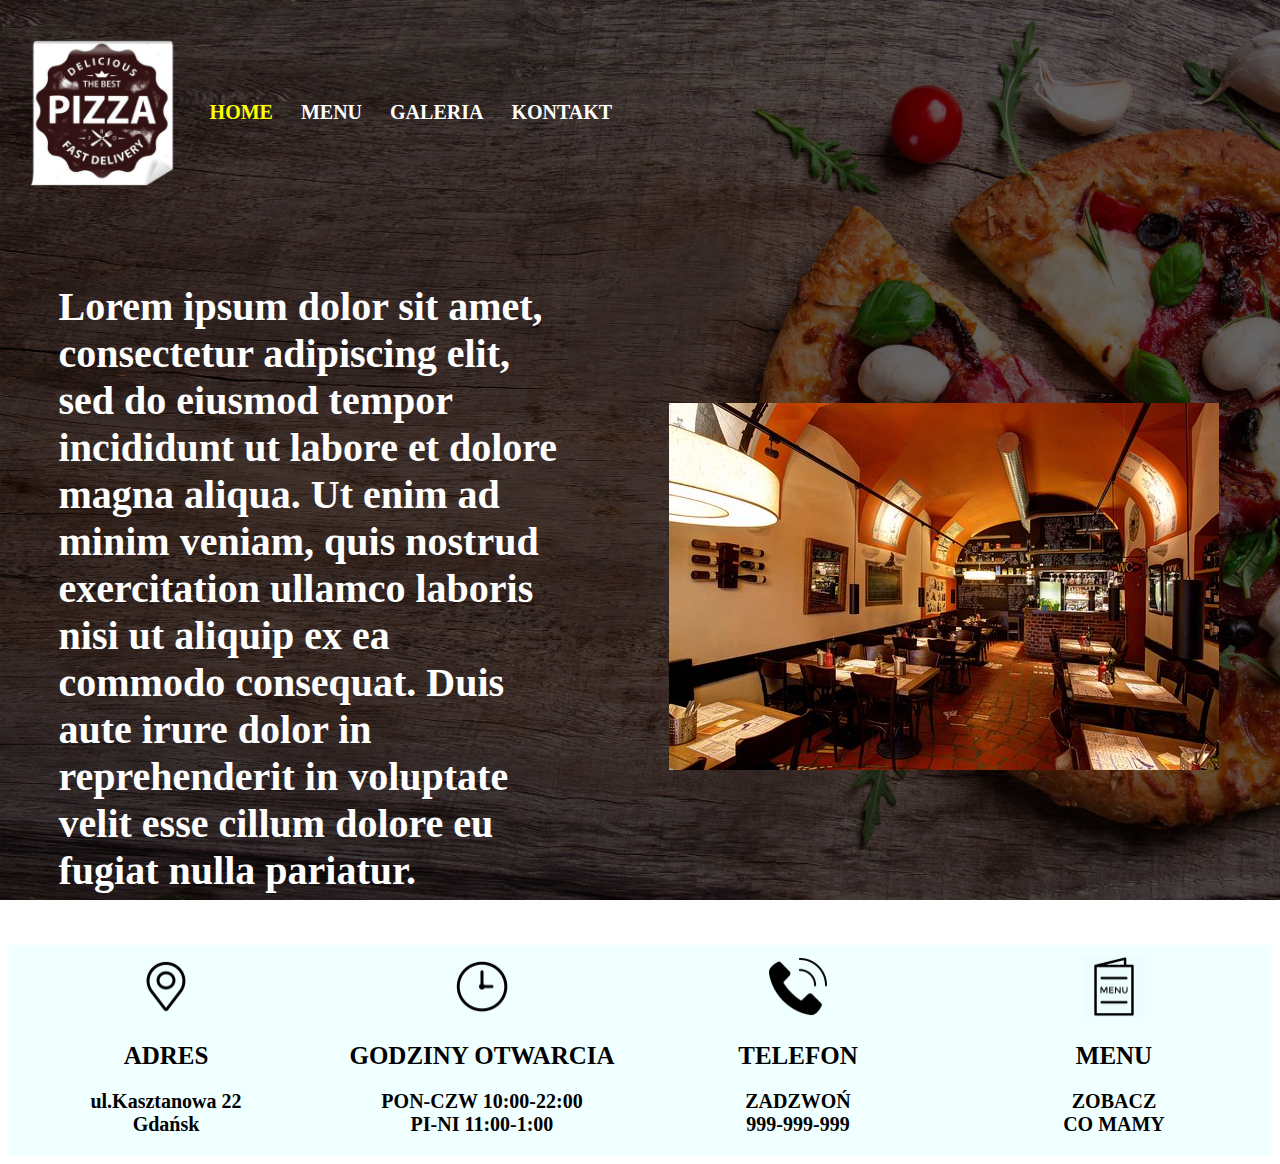
<file: index.html>
<!DOCTYPE html>
<html lang="en">
<head>
    <meta charset="UTF-8">
    <title>PIZZA</title>
    <link rel="stylesheet" href="css/style.css">
    <script src="js/jquery-3.5.1.js"></script>
    <script src="js/lightslider.js"></script>
    <script type="text/javascript" src="js/script.js">

    </script>
</head>
<body>

<div class="header">
    <img src="pictures/logo.png" width="15%" height="15%">
    <ul class="m-nav__list">
        <li class="m-nav__list-item"><a class="m-nav__item" style="color: yellow" title="HOME" href="index.html">HOME</a></li>
        <li class="m-nav__list-item"><a class="m-nav__item" title="MENU" href="menu.html">MENU</a></li>
        <li class="m-nav__list-item"><a class="m-nav__item" title="GALERIA" href="gallery.html">GALERIA</a></li>
        <li class="m-nav__list-item"><a class="m-nav__item" title="KONTAKT" href="kontakt.html">KONTAKT</a></li>
    </ul>
</div>
<div class="bodyy">
    <div class="bodycontent">
    <span class="mainwelcome">
        Lorem ipsum dolor sit amet, consectetur adipiscing elit, sed do eiusmod tempor incididunt ut labore et dolore magna aliqua. Ut enim ad minim veniam, quis nostrud exercitation ullamco laboris nisi ut aliquip ex ea commodo consequat. Duis aute irure dolor in reprehenderit in voluptate velit esse cillum dolore eu fugiat nulla pariatur.
    </span>
    </div>
    <div class="bodycontent">
        <img src="pictures/outside.jpg" id="picture">
    </div>
</div>
<footer>
    <div class="footericons">
        <img src="pictures/place.png" width="20%" height="20%">
        <span class="footericons_title">ADRES</span>
        <span class="footericons_describe">ul.Kasztanowa 22<br>Gdańsk</span>
    </div>
    <div class="footericons">
        <img src="pictures/clock.png" width="20%" height="20%">
        <span class="footericons_title">GODZINY OTWARCIA</span>
        <span class="footericons_describe">PON-CZW 10:00-22:00<BR>PI-NI 11:00-1:00</span>
    </div>
    <div class="footericons">
        <img src="pictures/phone.png" width="20%" height="20%">
        <span class="footericons_title">TELEFON</span>
        <span class="footericons_describe">ZADZWOŃ<br>999-999-999</span>
    </div>
    <div class="footericons">
        <img src="pictures/menu.png" width="20%" height="20%">
        <span class="footericons_title">MENU</span>
        <span class="footericons_describe"><a href="menu.html" style="text-decoration: none; color: black;">ZOBACZ<br>CO MAMY</a></span>
    </div>
</footer>

</body>
</html>
</file>
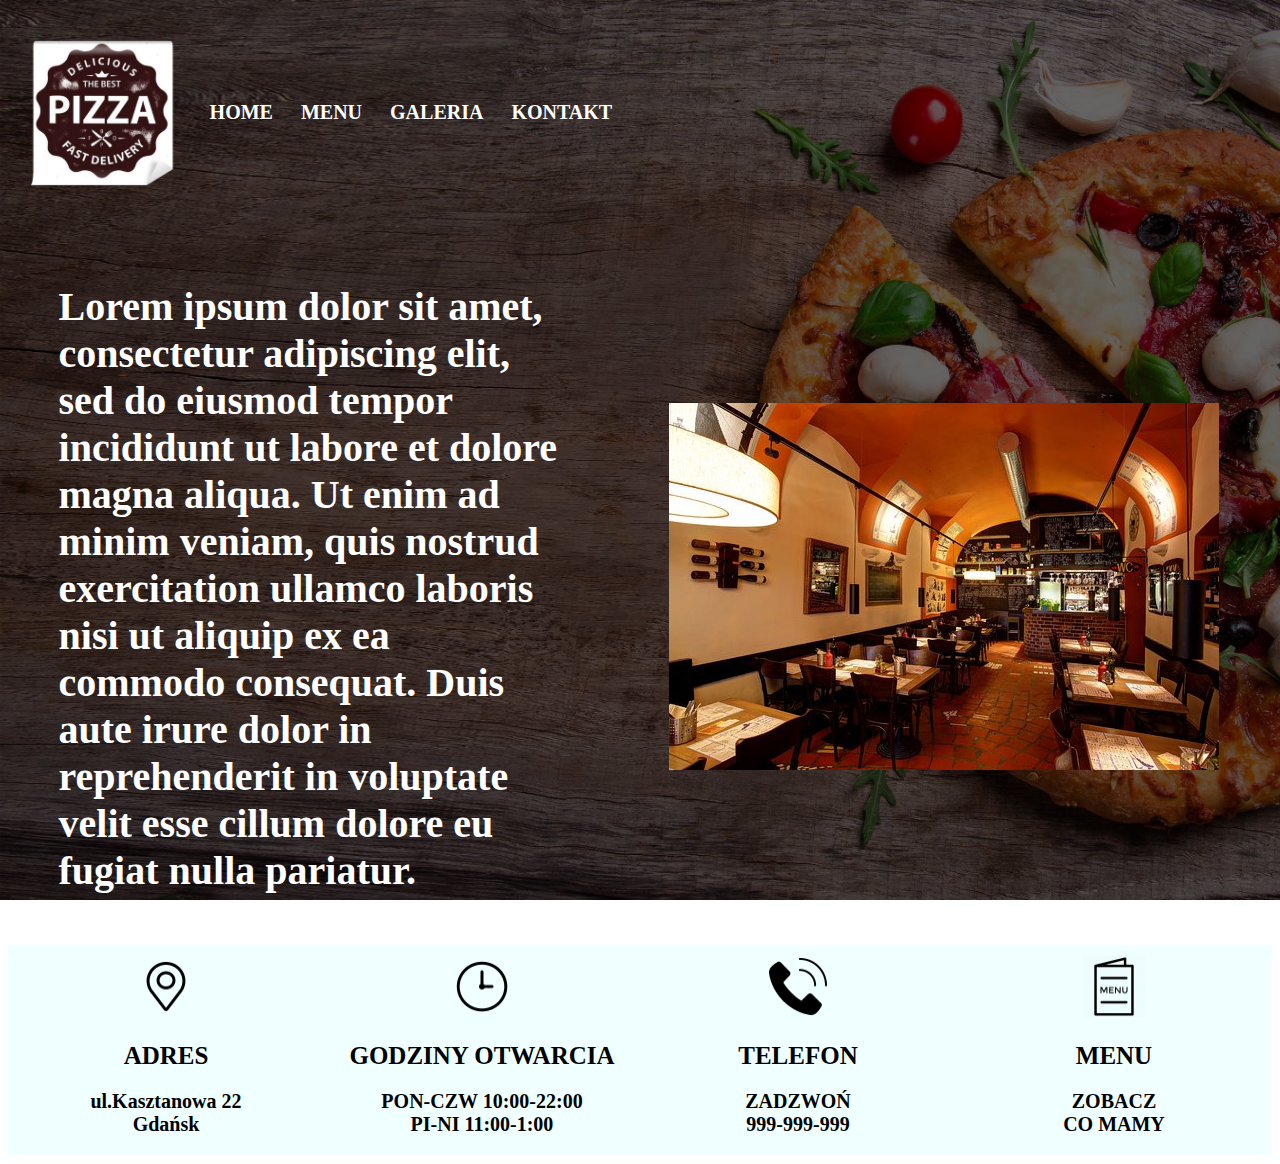
<file: home.html>
<!DOCTYPE html>
<html lang="en">
<head>
    <meta charset="UTF-8">
    <title>PIZZA</title>
    <link rel="stylesheet" href="css/style.css">
    <script src="js/jquery-3.5.1.js"></script>
    <script src="js/lightslider.js"></script>
    <script type="text/javascript" src="js/script.js">

    </script>
</head>
<body>

<div class="header">
    <img src="pictures/logo.png" width="15%" height="15%">
    <ul class="m-nav__list">
        <li class="m-nav__list-item"><a class="m-nav__item" title="HOME" href="home.html">HOME</a></li>
        <li class="m-nav__list-item"><a class="m-nav__item" title="MENU" href="menu.html">MENU</a></li>
        <li class="m-nav__list-item"><a class="m-nav__item" title="GALERIA" href="gallery.html">GALERIA</a></li>
        <li class="m-nav__list-item"><a class="m-nav__item" title="KONTAKT" href="kontakt.html">KONTAKT</a></li>
    </ul>
</div>
<div class="bodyy">
    <div class="bodycontent">
    <span class="mainwelcome">
        Lorem ipsum dolor sit amet, consectetur adipiscing elit, sed do eiusmod tempor incididunt ut labore et dolore magna aliqua. Ut enim ad minim veniam, quis nostrud exercitation ullamco laboris nisi ut aliquip ex ea commodo consequat. Duis aute irure dolor in reprehenderit in voluptate velit esse cillum dolore eu fugiat nulla pariatur.
    </span>
    </div>
    <div class="bodycontent">
        <img src="pictures/outside.jpg" id="picture">
    </div>
</div>
<footer>
    <div class="footericons">
        <img src="pictures/place.png" width="20%" height="20%">
        <span class="footericons_title">ADRES</span>
        <span class="footericons_describe">ul.Kasztanowa 22<br>Gdańsk</span>
    </div>
    <div class="footericons">
        <img src="pictures/clock.png" width="20%" height="20%">
        <span class="footericons_title">GODZINY OTWARCIA</span>
        <span class="footericons_describe">PON-CZW 10:00-22:00<BR>PI-NI 11:00-1:00</span>
    </div>
    <div class="footericons">
        <img src="pictures/phone.png" width="20%" height="20%">
        <span class="footericons_title">TELEFON</span>
        <span class="footericons_describe">ZADZWOŃ<br>999-999-999</span>
    </div>
    <div class="footericons">
        <img src="pictures/menu.png" width="20%" height="20%">
        <span class="footericons_title">MENU</span>
        <span class="footericons_describe"><a>ZOBACZ<br>CO MAMY</a></span>
    </div>
</footer>

</body>
</html>
</file>
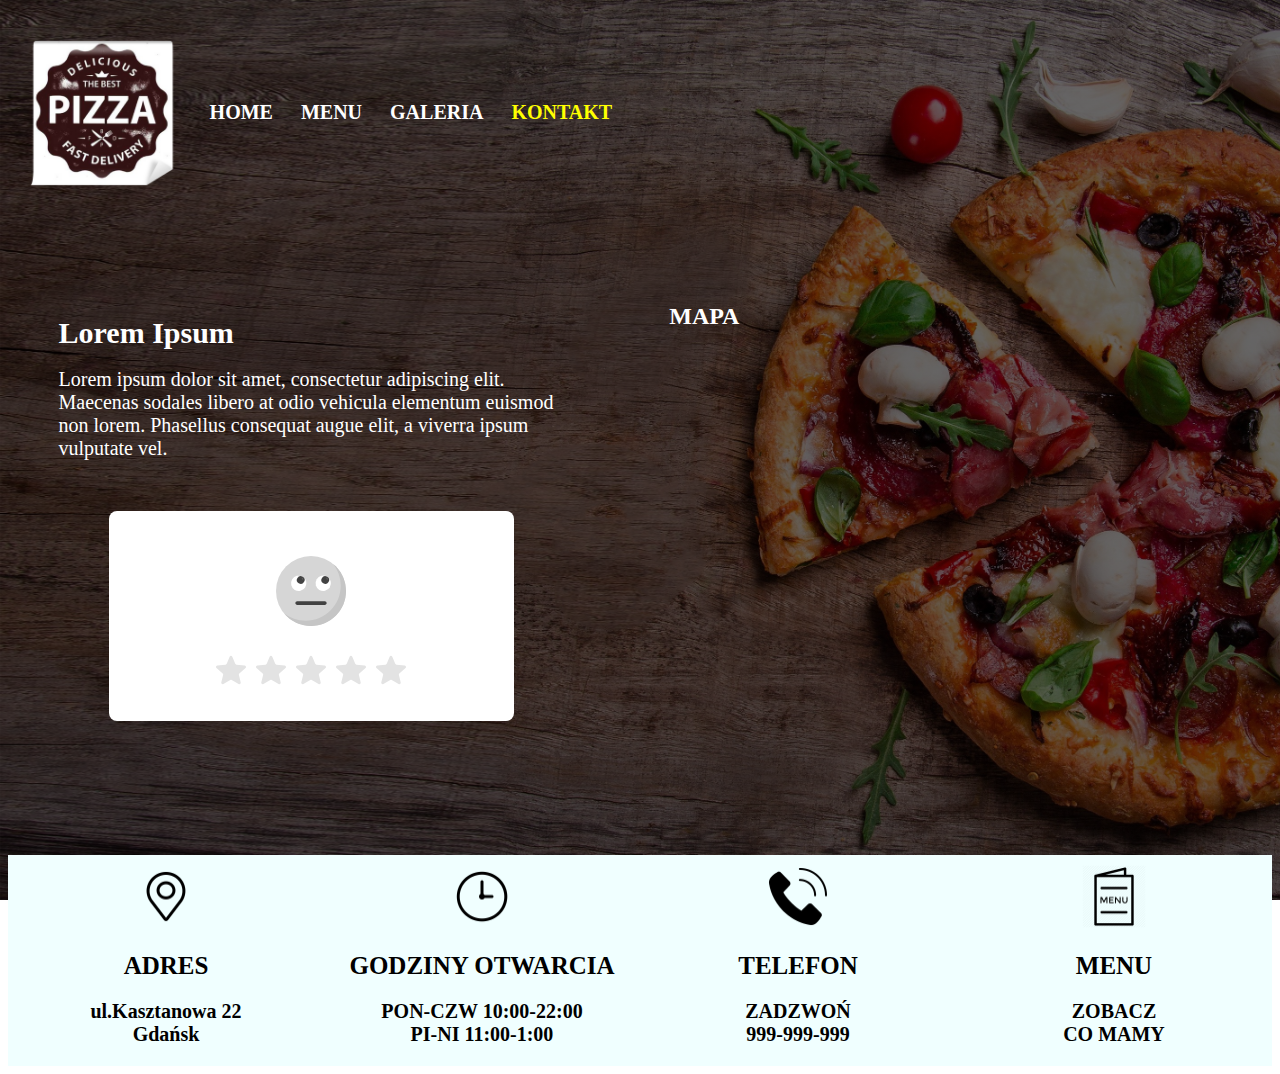
<file: kontakt.html>
<!DOCTYPE html>
<html lang="en">
<head>
    <meta charset="UTF-8">
    <title>PIZZA</title>
    <link rel="stylesheet" href="css/style.css">
    <script src="js/jquery-3.5.1.js"></script>
    <script src="js/lightslider.js"></script>
    <script type="text/javascript" src="js/script.js"></script>


</head>
<body>

<div class="header">
    <img src="pictures/logo.png" width="15%" height="15%">
    <ul class="m-nav__list">
        <li class="m-nav__list-item"><a class="m-nav__item" title="HOME" href="index.html">HOME</a></li>
        <li class="m-nav__list-item"><a class="m-nav__item" title="MENU" href="menu.html">MENU</a></li>
        <li class="m-nav__list-item"><a class="m-nav__item" title="GALERIA" href="gallery.html">GALERIA</a></li>
        <li class="m-nav__list-item"><a class="m-nav__item" style="color: yellow" title="KONTAKT" href="kontakt.html">KONTAKT</a></li>
    </ul>
</div>
<div class="bodyy">
    <div class="bodycontent">
        <span class="titlekontakt">Lorem Ipsum</span><br><br>
        <span class="describekontakt">Lorem ipsum dolor sit amet, consectetur adipiscing elit. Maecenas sodales libero at odio vehicula elementum euismod non lorem. Phasellus consequat augue elit, a viverra ipsum vulputate vel. </span>
        <div class="container">
            <div class="feedback">
                <div class="rating">
                    <input type="radio" name="rating" id="rating-5">
                    <label for="rating-5"></label>
                    <input type="radio" name="rating" id="rating-4">
                    <label for="rating-4"></label>
                    <input type="radio" name="rating" id="rating-3">
                    <label for="rating-3"></label>
                    <input type="radio" name="rating" id="rating-2">
                    <label for="rating-2"></label>
                    <input type="radio" name="rating" id="rating-1">
                    <label for="rating-1"></label>
                    <div class="emoji-wrapper">
                        <div class="emoji">
                            <svg class="rating-0" xmlns="http://www.w3.org/2000/svg" viewBox="0 0 512 512">
                                <circle cx="256" cy="256" r="256" fill="#ffd93b"/>
                                <path d="M512 256c0 141.44-114.64 256-256 256-80.48 0-152.32-37.12-199.28-95.28 43.92 35.52 99.84 56.72 160.72 56.72 141.36 0 256-114.56 256-256 0-60.88-21.2-116.8-56.72-160.72C474.8 103.68 512 175.52 512 256z" fill="#f4c534"/>
                                <ellipse transform="scale(-1) rotate(31.21 715.433 -595.455)" cx="166.318" cy="199.829" rx="56.146" ry="56.13" fill="#fff"/>
                                <ellipse transform="rotate(-148.804 180.87 175.82)" cx="180.871" cy="175.822" rx="28.048" ry="28.08" fill="#3e4347"/>
                                <ellipse transform="rotate(-113.778 194.434 165.995)" cx="194.433" cy="165.993" rx="8.016" ry="5.296" fill="#5a5f63"/>
                                <ellipse transform="scale(-1) rotate(31.21 715.397 -1237.664)" cx="345.695" cy="199.819" rx="56.146" ry="56.13" fill="#fff"/>
                                <ellipse transform="rotate(-148.804 360.25 175.837)" cx="360.252" cy="175.84" rx="28.048" ry="28.08" fill="#3e4347"/>
                                <ellipse transform="scale(-1) rotate(66.227 254.508 -573.138)" cx="373.794" cy="165.987" rx="8.016" ry="5.296" fill="#5a5f63"/>
                                <path d="M370.56 344.4c0 7.696-6.224 13.92-13.92 13.92H155.36c-7.616 0-13.92-6.224-13.92-13.92s6.304-13.92 13.92-13.92h201.296c7.696.016 13.904 6.224 13.904 13.92z" fill="#3e4347"/>
                            </svg>
                            <svg class="rating-1" xmlns="http://www.w3.org/2000/svg" viewBox="0 0 512 512">
                                <circle cx="256" cy="256" r="256" fill="#ffd93b"/>
                                <path d="M512 256A256 256 0 0 1 56.7 416.7a256 256 0 0 0 360-360c58.1 47 95.3 118.8 95.3 199.3z" fill="#f4c534"/>
                                <path d="M328.4 428a92.8 92.8 0 0 0-145-.1 6.8 6.8 0 0 1-12-5.8 86.6 86.6 0 0 1 84.5-69 86.6 86.6 0 0 1 84.7 69.8c1.3 6.9-7.7 10.6-12.2 5.1z" fill="#3e4347"/>
                                <path d="M269.2 222.3c5.3 62.8 52 113.9 104.8 113.9 52.3 0 90.8-51.1 85.6-113.9-2-25-10.8-47.9-23.7-66.7-4.1-6.1-12.2-8-18.5-4.2a111.8 111.8 0 0 1-60.1 16.2c-22.8 0-42.1-5.6-57.8-14.8-6.8-4-15.4-1.5-18.9 5.4-9 18.2-13.2 40.3-11.4 64.1z" fill="#f4c534"/>
                                <path d="M357 189.5c25.8 0 47-7.1 63.7-18.7 10 14.6 17 32.1 18.7 51.6 4 49.6-26.1 89.7-67.5 89.7-41.6 0-78.4-40.1-82.5-89.7A95 95 0 0 1 298 174c16 9.7 35.6 15.5 59 15.5z" fill="#fff"/>
                                <path d="M396.2 246.1a38.5 38.5 0 0 1-38.7 38.6 38.5 38.5 0 0 1-38.6-38.6 38.6 38.6 0 1 1 77.3 0z" fill="#3e4347"/>
                                <path d="M380.4 241.1c-3.2 3.2-9.9 1.7-14.9-3.2-4.8-4.8-6.2-11.5-3-14.7 3.3-3.4 10-2 14.9 2.9 4.9 5 6.4 11.7 3 15z" fill="#fff"/>
                                <path d="M242.8 222.3c-5.3 62.8-52 113.9-104.8 113.9-52.3 0-90.8-51.1-85.6-113.9 2-25 10.8-47.9 23.7-66.7 4.1-6.1 12.2-8 18.5-4.2 16.2 10.1 36.2 16.2 60.1 16.2 22.8 0 42.1-5.6 57.8-14.8 6.8-4 15.4-1.5 18.9 5.4 9 18.2 13.2 40.3 11.4 64.1z" fill="#f4c534"/>
                                <path d="M155 189.5c-25.8 0-47-7.1-63.7-18.7-10 14.6-17 32.1-18.7 51.6-4 49.6 26.1 89.7 67.5 89.7 41.6 0 78.4-40.1 82.5-89.7A95 95 0 0 0 214 174c-16 9.7-35.6 15.5-59 15.5z" fill="#fff"/>
                                <path d="M115.8 246.1a38.5 38.5 0 0 0 38.7 38.6 38.5 38.5 0 0 0 38.6-38.6 38.6 38.6 0 1 0-77.3 0z" fill="#3e4347"/>
                                <path d="M131.6 241.1c3.2 3.2 9.9 1.7 14.9-3.2 4.8-4.8 6.2-11.5 3-14.7-3.3-3.4-10-2-14.9 2.9-4.9 5-6.4 11.7-3 15z" fill="#fff"/>
                            </svg>
                            <svg class="rating-2" xmlns="http://www.w3.org/2000/svg" viewBox="0 0 512 512">
                                <circle cx="256" cy="256" r="256" fill="#ffd93b"/>
                                <path d="M512 256A256 256 0 0 1 56.7 416.7a256 256 0 0 0 360-360c58.1 47 95.3 118.8 95.3 199.3z" fill="#f4c534"/>
                                <path d="M336.6 403.2c-6.5 8-16 10-25.5 5.2a117.6 117.6 0 0 0-110.2 0c-9.4 4.9-19 3.3-25.6-4.6-6.5-7.7-4.7-21.1 8.4-28 45.1-24 99.5-24 144.6 0 13 7 14.8 19.7 8.3 27.4z" fill="#3e4347"/>
                                <path d="M276.6 244.3a79.3 79.3 0 1 1 158.8 0 79.5 79.5 0 1 1-158.8 0z" fill="#fff"/>
                                <circle cx="340" cy="260.4" r="36.2" fill="#3e4347"/>
                                <g fill="#fff">
                                    <ellipse transform="rotate(-135 326.4 246.6)" cx="326.4" cy="246.6" rx="6.5" ry="10"/>
                                    <path d="M231.9 244.3a79.3 79.3 0 1 0-158.8 0 79.5 79.5 0 1 0 158.8 0z"/>
                                </g>
                                <circle cx="168.5" cy="260.4" r="36.2" fill="#3e4347"/>
                                <ellipse transform="rotate(-135 182.1 246.7)" cx="182.1" cy="246.7" rx="10" ry="6.5" fill="#fff"/>
                            </svg>
                            <svg class="rating-3" xmlns="http://www.w3.org/2000/svg" viewBox="0 0 512 512">
                                <circle cx="256" cy="256" r="256" fill="#ffd93b"/>
                                <path d="M407.7 352.8a163.9 163.9 0 0 1-303.5 0c-2.3-5.5 1.5-12 7.5-13.2a780.8 780.8 0 0 1 288.4 0c6 1.2 9.9 7.7 7.6 13.2z" fill="#3e4347"/>
                                <path d="M512 256A256 256 0 0 1 56.7 416.7a256 256 0 0 0 360-360c58.1 47 95.3 118.8 95.3 199.3z" fill="#f4c534"/>
                                <g fill="#fff">
                                    <path d="M115.3 339c18.2 29.6 75.1 32.8 143.1 32.8 67.1 0 124.2-3.2 143.2-31.6l-1.5-.6a780.6 780.6 0 0 0-284.8-.6z"/>
                                    <ellipse cx="356.4" cy="205.3" rx="81.1" ry="81"/>
                                </g>
                                <ellipse cx="356.4" cy="205.3" rx="44.2" ry="44.2" fill="#3e4347"/>
                                <g fill="#fff">
                                    <ellipse transform="scale(-1) rotate(45 454 -906)" cx="375.3" cy="188.1" rx="12" ry="8.1"/>
                                    <ellipse cx="155.6" cy="205.3" rx="81.1" ry="81"/>
                                </g>
                                <ellipse cx="155.6" cy="205.3" rx="44.2" ry="44.2" fill="#3e4347"/>
                                <ellipse transform="scale(-1) rotate(45 454 -421.3)" cx="174.5" cy="188" rx="12" ry="8.1" fill="#fff"/>
                            </svg>
                            <svg class="rating-4" xmlns="http://www.w3.org/2000/svg" viewBox="0 0 512 512">
                                <circle cx="256" cy="256" r="256" fill="#ffd93b"/>
                                <path d="M512 256A256 256 0 0 1 56.7 416.7a256 256 0 0 0 360-360c58.1 47 95.3 118.8 95.3 199.3z" fill="#f4c534"/>
                                <path d="M232.3 201.3c0 49.2-74.3 94.2-74.3 94.2s-74.4-45-74.4-94.2a38 38 0 0 1 74.4-11.1 38 38 0 0 1 74.3 11.1z" fill="#e24b4b"/>
                                <path d="M96.1 173.3a37.7 37.7 0 0 0-12.4 28c0 49.2 74.3 94.2 74.3 94.2C80.2 229.8 95.6 175.2 96 173.3z" fill="#d03f3f"/>
                                <path d="M215.2 200c-3.6 3-9.8 1-13.8-4.1-4.2-5.2-4.6-11.5-1.2-14.1 3.6-2.8 9.7-.7 13.9 4.4 4 5.2 4.6 11.4 1.1 13.8z" fill="#fff"/>
                                <path d="M428.4 201.3c0 49.2-74.4 94.2-74.4 94.2s-74.3-45-74.3-94.2a38 38 0 0 1 74.4-11.1 38 38 0 0 1 74.3 11.1z" fill="#e24b4b"/>
                                <path d="M292.2 173.3a37.7 37.7 0 0 0-12.4 28c0 49.2 74.3 94.2 74.3 94.2-77.8-65.7-62.4-120.3-61.9-122.2z" fill="#d03f3f"/>
                                <path d="M411.3 200c-3.6 3-9.8 1-13.8-4.1-4.2-5.2-4.6-11.5-1.2-14.1 3.6-2.8 9.7-.7 13.9 4.4 4 5.2 4.6 11.4 1.1 13.8z" fill="#fff"/>
                                <path d="M381.7 374.1c-30.2 35.9-75.3 64.4-125.7 64.4s-95.4-28.5-125.8-64.2a17.6 17.6 0 0 1 16.5-28.7 627.7 627.7 0 0 0 218.7-.1c16.2-2.7 27 16.1 16.3 28.6z" fill="#3e4347"/>
                                <path d="M256 438.5c25.7 0 50-7.5 71.7-19.5-9-33.7-40.7-43.3-62.6-31.7-29.7 15.8-62.8-4.7-75.6 34.3 20.3 10.4 42.8 17 66.5 17z" fill="#e24b4b"/>
                            </svg>
                            <svg class="rating-5" xmlns="http://www.w3.org/2000/svg" viewBox="0 0 512 512">
                                <g fill="#ffd93b">
                                    <circle cx="256" cy="256" r="256"/>
                                    <path d="M512 256A256 256 0 0 1 56.8 416.7a256 256 0 0 0 360-360c58 47 95.2 118.8 95.2 199.3z"/>
                                </g>
                                <path d="M512 99.4v165.1c0 11-8.9 19.9-19.7 19.9h-187c-13 0-23.5-10.5-23.5-23.5v-21.3c0-12.9-8.9-24.8-21.6-26.7-16.2-2.5-30 10-30 25.5V261c0 13-10.5 23.5-23.5 23.5h-187A19.7 19.7 0 0 1 0 264.7V99.4c0-10.9 8.8-19.7 19.7-19.7h472.6c10.8 0 19.7 8.7 19.7 19.7z" fill="#e9eff4"/>
                                <path d="M204.6 138v88.2a23 23 0 0 1-23 23H58.2a23 23 0 0 1-23-23v-88.3a23 23 0 0 1 23-23h123.4a23 23 0 0 1 23 23z" fill="#45cbea"/>
                                <path d="M476.9 138v88.2a23 23 0 0 1-23 23H330.3a23 23 0 0 1-23-23v-88.3a23 23 0 0 1 23-23h123.4a23 23 0 0 1 23 23z" fill="#e84d88"/>
                                <g fill="#38c0dc">
                                    <path d="M95.2 114.9l-60 60v15.2l75.2-75.2zM123.3 114.9L35.1 203v23.2c0 1.8.3 3.7.7 5.4l116.8-116.7h-29.3z"/>
                                </g>
                                <g fill="#d23f77">
                                    <path d="M373.3 114.9l-66 66V196l81.3-81.2zM401.5 114.9l-94.1 94v17.3c0 3.5.8 6.8 2.2 9.8l121.1-121.1h-29.2z"/>
                                </g>
                                <path d="M329.5 395.2c0 44.7-33 81-73.4 81-40.7 0-73.5-36.3-73.5-81s32.8-81 73.5-81c40.5 0 73.4 36.3 73.4 81z" fill="#3e4347"/>
                                <path d="M256 476.2a70 70 0 0 0 53.3-25.5 34.6 34.6 0 0 0-58-25 34.4 34.4 0 0 0-47.8 26 69.9 69.9 0 0 0 52.6 24.5z" fill="#e24b4b"/>
                                <path d="M290.3 434.8c-1 3.4-5.8 5.2-11 3.9s-8.4-5.1-7.4-8.7c.8-3.3 5.7-5 10.7-3.8 5.1 1.4 8.5 5.3 7.7 8.6z" fill="#fff" opacity=".2"/>
                            </svg>
                        </div>
                    </div>
                </div>
            </div>
        </div>
    </div>
    <div class="bodycontent">
        <h2>MAPA</h2>
        <iframe id="iframe" src="https://www.google.com/maps/embed?pb=!1m18!1m12!1m3!1d3386.526624376927!2d18.63199785652802!3d54.3310832724949!2m3!1f0!2f0!3f0!3m2!1i1024!2i768!4f13.1!3m3!1m2!1s0x46fd73eb4c52b003%3A0x2d26b2439c65b0ee!2sPolsko-Japo%C5%84ska%20Akademia%20Technik%20Komputerowych!5e0!3m2!1spl!2spl!4v1610904475556!5m2!1spl!2spl" width="600" height="450" frameborder="0" style="border:0;" allowfullscreen="" aria-hidden="false" tabindex="0"></iframe>
    </div>

    </div>
<footer>
    <div class="footericons">
        <img src="pictures/place.png" width="20%" height="20%">
        <span class="footericons_title">ADRES</span>
        <span class="footericons_describe">ul.Kasztanowa 22<br>Gdańsk</span>
    </div>
    <div class="footericons">
        <img src="pictures/clock.png" width="20%" height="20%">
        <span class="footericons_title">GODZINY OTWARCIA</span>
        <span class="footericons_describe">PON-CZW 10:00-22:00<BR>PI-NI 11:00-1:00</span>
    </div>
    <div class="footericons">
        <img src="pictures/phone.png" width="20%" height="20%">
        <span class="footericons_title">TELEFON</span>
        <span class="footericons_describe">ZADZWOŃ<br>999-999-999</span>
    </div>
    <div class="footericons">
        <img src="pictures/menu.png" width="20%" height="20%">
        <span class="footericons_title">MENU</span>
        <span class="footericons_describe"><a href="menu.html" style="text-decoration: none; color: black;">ZOBACZ<br>CO MAMY</a></span>
    </div>
</footer>

</body>
</html>
</file>
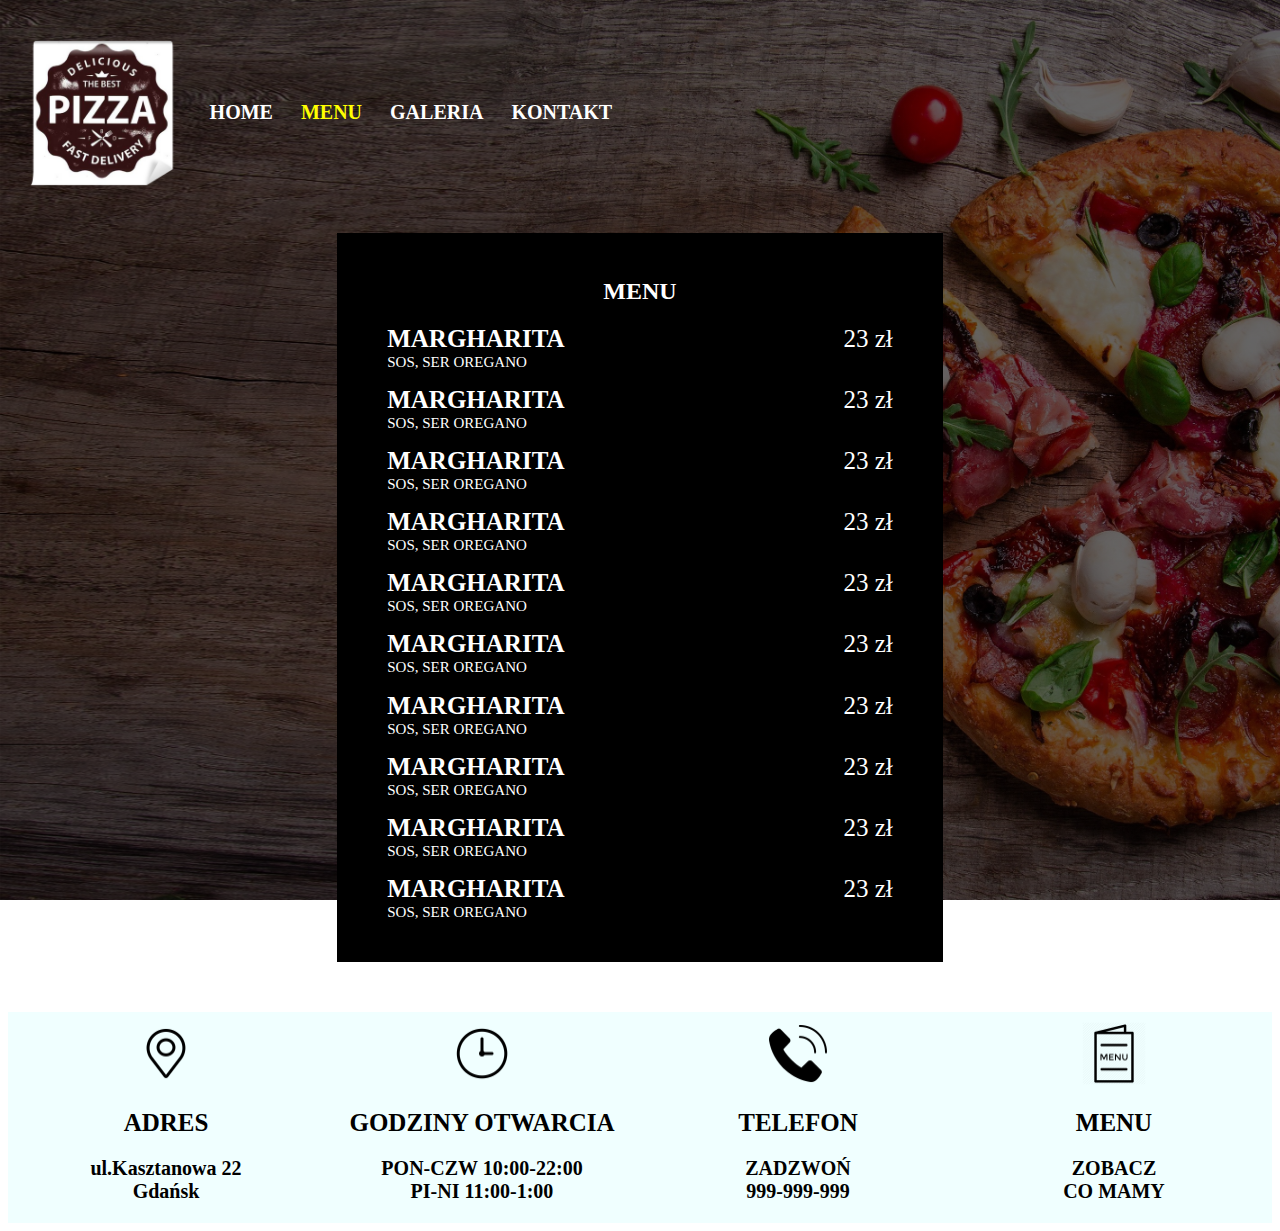
<file: menu.html>
<!DOCTYPE html>
<html lang="en">
<head>
    <meta charset="UTF-8">
    <title>PIZZA</title>
    <link rel="stylesheet" href="css/style.css">
    <script src="js/jquery-3.5.1.js"></script>
    <script src="js/lightslider.js"></script>
    <script type="text/javascript" src="js/script.js">

    </script>
</head>
<body>

<div class="header">
    <img src="pictures/logo.png" width="15%" height="15%">
    <ul class="m-nav__list">
        <li class="m-nav__list-item"><a class="m-nav__item" title="HOME" href="index.html">HOME</a></li>
        <li class="m-nav__list-item"><a class="m-nav__item" title="MENU" style="color: yellow" href="menu.html">MENU</a></li>
        <li class="m-nav__list-item"><a class="m-nav__item" title="GALERIA" href="gallery.html">GALERIA</a></li>
        <li class="m-nav__list-item"><a class="m-nav__item" title="KONTAKT" href="kontakt.html">KONTAKT</a></li>
    </ul>
</div>
<div class="bodyy">
    <div class="menu">
        <h2 style="text-align: center">MENU</h2>
        <span class="pizzatitle">MARGHARITA</span>
        <span class="prize">23 zł</span> <br>
        <span class="pizzadescription">SOS, SER OREGANO</span><br>
        <span class="pizzatitle">MARGHARITA</span>
        <span class="prize">23 zł</span> <br>
        <span class="pizzadescription">SOS, SER OREGANO</span><br>
        <span class="pizzatitle">MARGHARITA</span>
        <span class="prize">23 zł</span> <br>
        <span class="pizzadescription">SOS, SER OREGANO</span><br>
        <span class="pizzatitle">MARGHARITA</span>
        <span class="prize">23 zł</span> <br>
        <span class="pizzadescription">SOS, SER OREGANO</span><br>
        <span class="pizzatitle">MARGHARITA</span>
        <span class="prize">23 zł</span> <br>
        <span class="pizzadescription">SOS, SER OREGANO</span><br>
        <span class="pizzatitle">MARGHARITA</span>
        <span class="prize">23 zł</span> <br>
        <span class="pizzadescription">SOS, SER OREGANO</span><br>
        <span class="pizzatitle">MARGHARITA</span>
        <span class="prize">23 zł</span> <br>
        <span class="pizzadescription">SOS, SER OREGANO</span><br>
        <span class="pizzatitle">MARGHARITA</span>
        <span class="prize">23 zł</span> <br>
        <span class="pizzadescription">SOS, SER OREGANO</span><br>
        <span class="pizzatitle">MARGHARITA</span>
        <span class="prize">23 zł</span> <br>
        <span class="pizzadescription">SOS, SER OREGANO</span><br>
        <span class="pizzatitle">MARGHARITA</span>
        <span class="prize">23 zł</span> <br>
        <span class="pizzadescription">SOS, SER OREGANO</span><br>

    </div>
</div>
<footer>
    <div class="footericons">
        <img src="pictures/place.png" width="20%" height="20%">
        <span class="footericons_title">ADRES</span>
        <span class="footericons_describe">ul.Kasztanowa 22<br>Gdańsk</span>
    </div>
    <div class="footericons">
        <img src="pictures/clock.png" width="20%" height="20%">
        <span class="footericons_title">GODZINY OTWARCIA</span>
        <span class="footericons_describe">PON-CZW 10:00-22:00<BR>PI-NI 11:00-1:00</span>
    </div>
    <div class="footericons">
        <img src="pictures/phone.png" width="20%" height="20%">
        <span class="footericons_title">TELEFON</span>
        <span class="footericons_describe">ZADZWOŃ<br>999-999-999</span>
    </div>
    <div class="footericons">
        <img src="pictures/menu.png" width="20%" height="20%">
        <span class="footericons_title">MENU</span>
        <span class="footericons_describe"><a href="menu.html" style="text-decoration: none; color: black;">ZOBACZ<br>CO MAMY</a></span>
    </div>
</footer>

</body>
</html>
</file>
<file: css/style.css>
body {
    background-image: linear-gradient(to bottom, rgba(0, 0, 0, 0.6) 0%, rgba(0, 0, 0, 0.6) 100%), url('../pictures/background.jpg');
    background-repeat: no-repeat;
    background-attachment: fixed;
    background-size: cover;
}

.header {
    padding-top: 10px;
    padding-bottom: 25px;
    display: flex;
    align-items: center;
    height: 15%;
    width: 100%;
}

.bodyy {
    width: 100%;
    box-sizing: border-box;

}

.bodycontent {
    width: 40%;
    display: inline-block;
    padding: 4%;
    color: white;
    vertical-align: middle;
    min-width: 400px;
}

.mainwelcome {
    font-weight: bold;
    font-size: 40px;
    color: white;
}

.menu {
    width: 40%;
    background-color: black;
    color: white;
    padding: 2% 4%;
    margin: 0 auto 4%;
    min-width: 400px;
}

.pizzatitle {
    font-weight: bold;
    font-size: 25px;
}

.pizzadescription {
    font-size: 15px;
    display: inline-block;
    padding-bottom: 3%;
}

.prize {
    font-size: 25px;
    float: right;
}

footer {
    position: inherit;
    left: 0;
    bottom: 0;
    width: 100%;
    background-color: azure;
    color: white;
    display: flex;
    flex-direction: row;
    justify-content: center;
    align-items: center
}

.footericons {
    width: 25%;
    margin: auto;
    text-align: center;
    padding-top: 10px;
}

.footericons_title {
    display: block;
    color: black;
    font-size: 25px;
    font-weight: bold;
    padding-top: 20px;
    padding-bottom: 20px;
}

.footericons_describe {
    display: block;
    color: black;
    font-size: 20px;
    font-weight: bold;
    padding-bottom: 20px;
}

.m-nav__list {
    margin: 0;
    padding-left: 0;
    list-style: none;
    text-align: center;
    font-weight: normal;
}

.m-nav__list-item {
    display: inline-block;
    text-transform: uppercase;
}

.m-nav__item {
    color: white;
    display: block;
    padding: 3px 12px;
    font-size: 20px;
    font-weight: bold;
    text-decoration: none;
}

.m-nav__item:hover {
    color: yellow;
}

/* mouse over link */
a:hover {
    color: yellow;
}

/* selected link */
a:active {
    color: yellow;
}


.gallerybody {
    width:40%;
    margin: auto;
    min-width: 400px;
}
.galleryul {
    list-style: none outside none;
    padding-left: 0;
    margin-bottom: 0;
}
.galleryli {
    display: block;
    float: left;
    margin-right: 6px;
    cursor:pointer;
}
.galleryimg {
    display: block;
    height: auto;
    max-width: 100%;
}


.titlekontakt{
    font-size: 30px;
    font-weight: bold;
    color: white;
}
.describekontakt{
    font-size: 20px;
    color: white;
}



.container {
    display: flex;
    flex-wrap: wrap;

    align-items: center;
    justify-content: center;
    padding: 10%;
}

.rating {
    display: flex;
    width: 100%;
    justify-content: center;
    overflow: hidden;
    flex-direction: row-reverse;
    height: 150px;
    position: relative;
}

.rating-0 {
    filter: grayscale(100%);
}

.rating > input {
    display: none;
}

.rating > label {
    cursor: pointer;
    width: 40px;
    height: 40px;
    margin-top: auto;
    background-image: url("data:image/svg+xml;charset=UTF-8,%3csvg xmlns='http://www.w3.org/2000/svg' width='126.729' height='126.73'%3e%3cpath fill='%23e3e3e3' d='M121.215 44.212l-34.899-3.3c-2.2-.2-4.101-1.6-5-3.7l-12.5-30.3c-2-5-9.101-5-11.101 0l-12.4 30.3c-.8 2.1-2.8 3.5-5 3.7l-34.9 3.3c-5.2.5-7.3 7-3.4 10.5l26.3 23.1c1.7 1.5 2.4 3.7 1.9 5.9l-7.9 32.399c-1.2 5.101 4.3 9.3 8.9 6.601l29.1-17.101c1.9-1.1 4.2-1.1 6.1 0l29.101 17.101c4.6 2.699 10.1-1.4 8.899-6.601l-7.8-32.399c-.5-2.2.2-4.4 1.9-5.9l26.3-23.1c3.8-3.5 1.6-10-3.6-10.5z'/%3e%3c/svg%3e");
    background-repeat: no-repeat;
    background-position: center;
    background-size: 76%;
    transition: .3s;
}

.rating > input:checked ~ label,
.rating > input:checked ~ label ~ label {
    background-image: url("data:image/svg+xml;charset=UTF-8,%3csvg xmlns='http://www.w3.org/2000/svg' width='126.729' height='126.73'%3e%3cpath fill='%23fcd93a' d='M121.215 44.212l-34.899-3.3c-2.2-.2-4.101-1.6-5-3.7l-12.5-30.3c-2-5-9.101-5-11.101 0l-12.4 30.3c-.8 2.1-2.8 3.5-5 3.7l-34.9 3.3c-5.2.5-7.3 7-3.4 10.5l26.3 23.1c1.7 1.5 2.4 3.7 1.9 5.9l-7.9 32.399c-1.2 5.101 4.3 9.3 8.9 6.601l29.1-17.101c1.9-1.1 4.2-1.1 6.1 0l29.101 17.101c4.6 2.699 10.1-1.4 8.899-6.601l-7.8-32.399c-.5-2.2.2-4.4 1.9-5.9l26.3-23.1c3.8-3.5 1.6-10-3.6-10.5z'/%3e%3c/svg%3e");
}


.rating > input:not(:checked) ~ label:hover,
.rating > input:not(:checked) ~ label:hover ~ label {
    background-image: url("data:image/svg+xml;charset=UTF-8,%3csvg xmlns='http://www.w3.org/2000/svg' width='126.729' height='126.73'%3e%3cpath fill='%23d8b11e' d='M121.215 44.212l-34.899-3.3c-2.2-.2-4.101-1.6-5-3.7l-12.5-30.3c-2-5-9.101-5-11.101 0l-12.4 30.3c-.8 2.1-2.8 3.5-5 3.7l-34.9 3.3c-5.2.5-7.3 7-3.4 10.5l26.3 23.1c1.7 1.5 2.4 3.7 1.9 5.9l-7.9 32.399c-1.2 5.101 4.3 9.3 8.9 6.601l29.1-17.101c1.9-1.1 4.2-1.1 6.1 0l29.101 17.101c4.6 2.699 10.1-1.4 8.899-6.601l-7.8-32.399c-.5-2.2.2-4.4 1.9-5.9l26.3-23.1c3.8-3.5 1.6-10-3.6-10.5z'/%3e%3c/svg%3e");
}

.emoji-wrapper {
    width: 100%;
    text-align: center;
    height: 100px;
    overflow: hidden;
    position: absolute;
    top: 0;
    left: 0;
}

.emoji-wrapper:before,
.emoji-wrapper:after{
    content: "";
    height: 15px;
    width: 100%;
    position: absolute;
    left: 0;
    z-index: 1;
}

.emoji-wrapper:before {
    top: 0;
    background: linear-gradient(to bottom, rgba(255,255,255,1) 0%,rgba(255,255,255,1) 35%,rgba(255,255,255,0) 100%);
}

.emoji-wrapper:after{
    bottom: 0;
    background: linear-gradient(to top, rgba(255,255,255,1) 0%,rgba(255,255,255,1) 35%,rgba(255,255,255,0) 100%);
}

.emoji {
    display: flex;
    flex-direction: column;
    align-items: center;
    transition: .3s;
}

.emoji > svg {
    margin: 15px 0;
    width: 70px;
    height: 70px;
    flex-shrink: 0;
}

#rating-1:checked ~ .emoji-wrapper > .emoji { transform: translateY(-100px); }
#rating-2:checked ~ .emoji-wrapper > .emoji { transform: translateY(-200px); }
#rating-3:checked ~ .emoji-wrapper > .emoji { transform: translateY(-300px); }
#rating-4:checked ~ .emoji-wrapper > .emoji { transform: translateY(-400px); }
#rating-5:checked ~ .emoji-wrapper > .emoji { transform: translateY(-500px); }

.feedback {
    max-width: 360px;
    background-color: #fff;
    width: 100%;
    padding: 30px;
    border-radius: 8px;
    display: flex;
    flex-direction: column;
    flex-wrap: wrap;
    align-items: center;
    box-shadow: 0 4px 30px rgba(0,0,0,.05);
}
</file>
